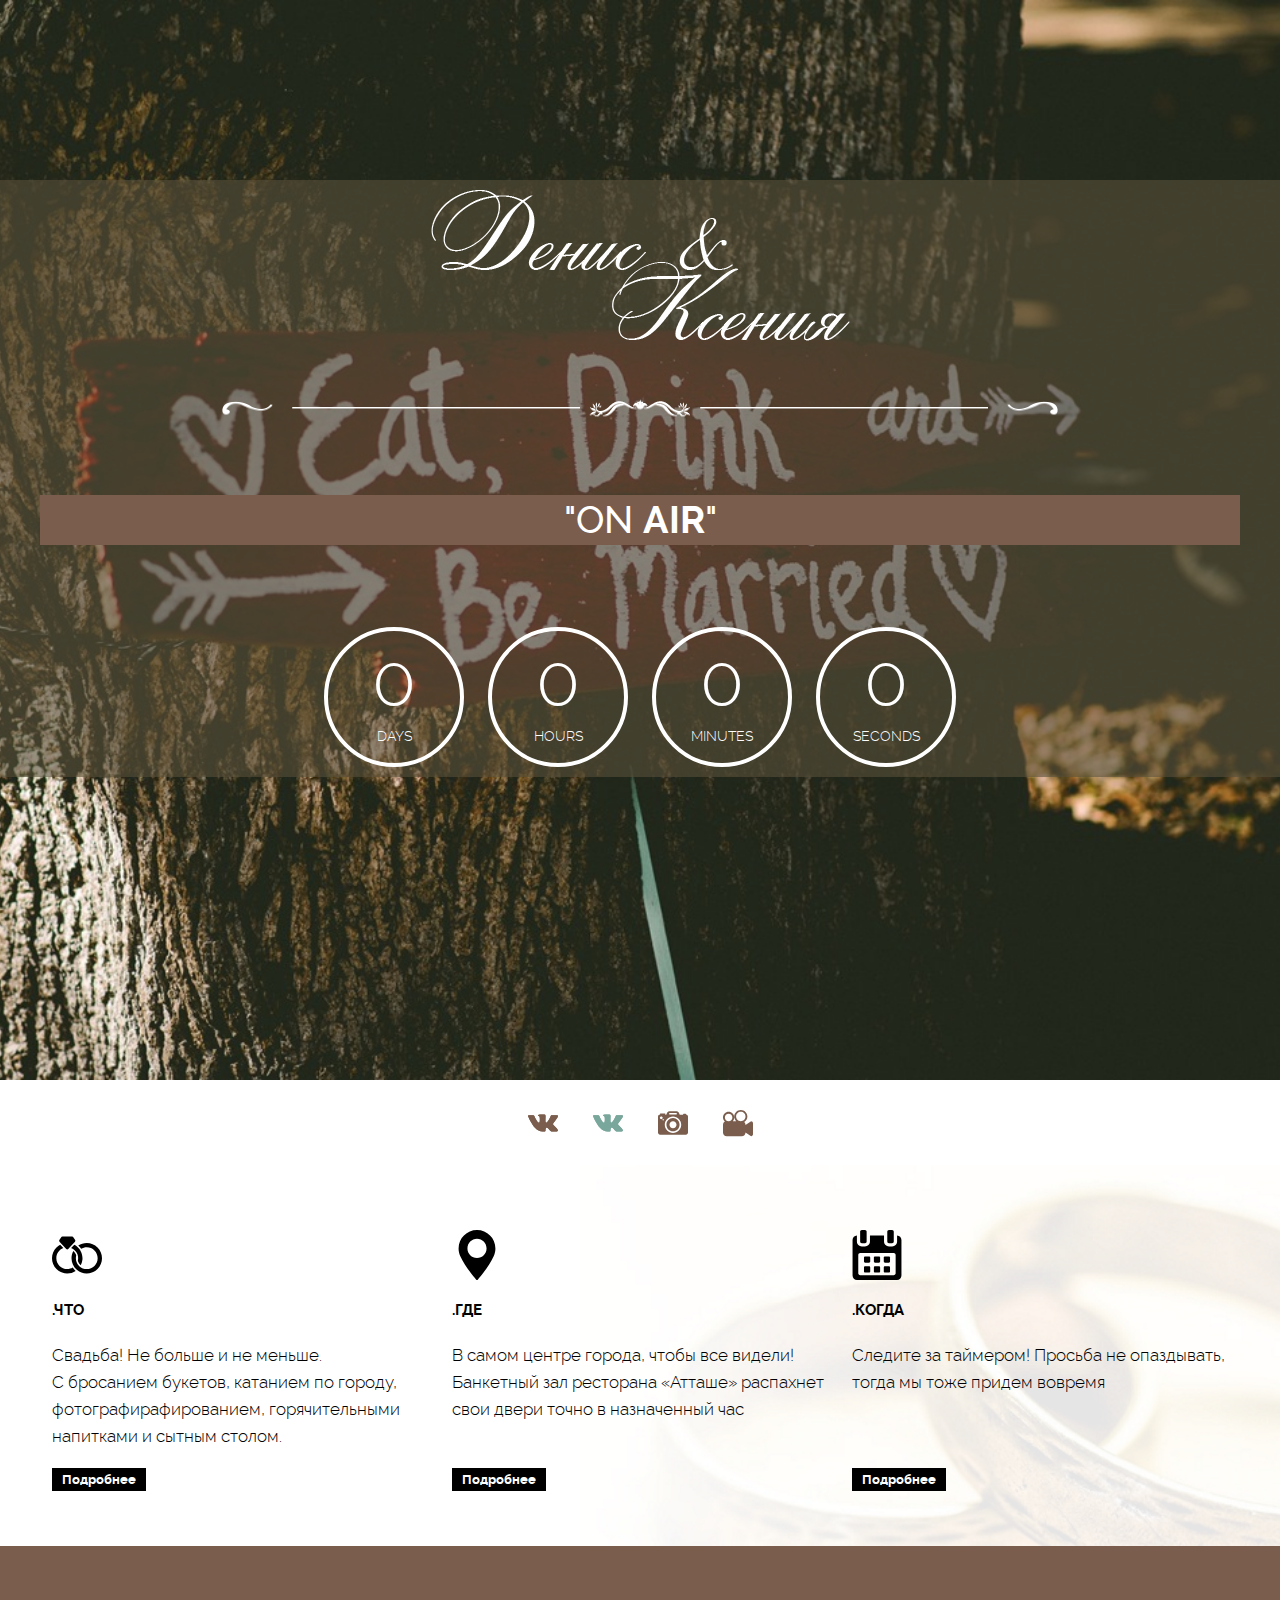
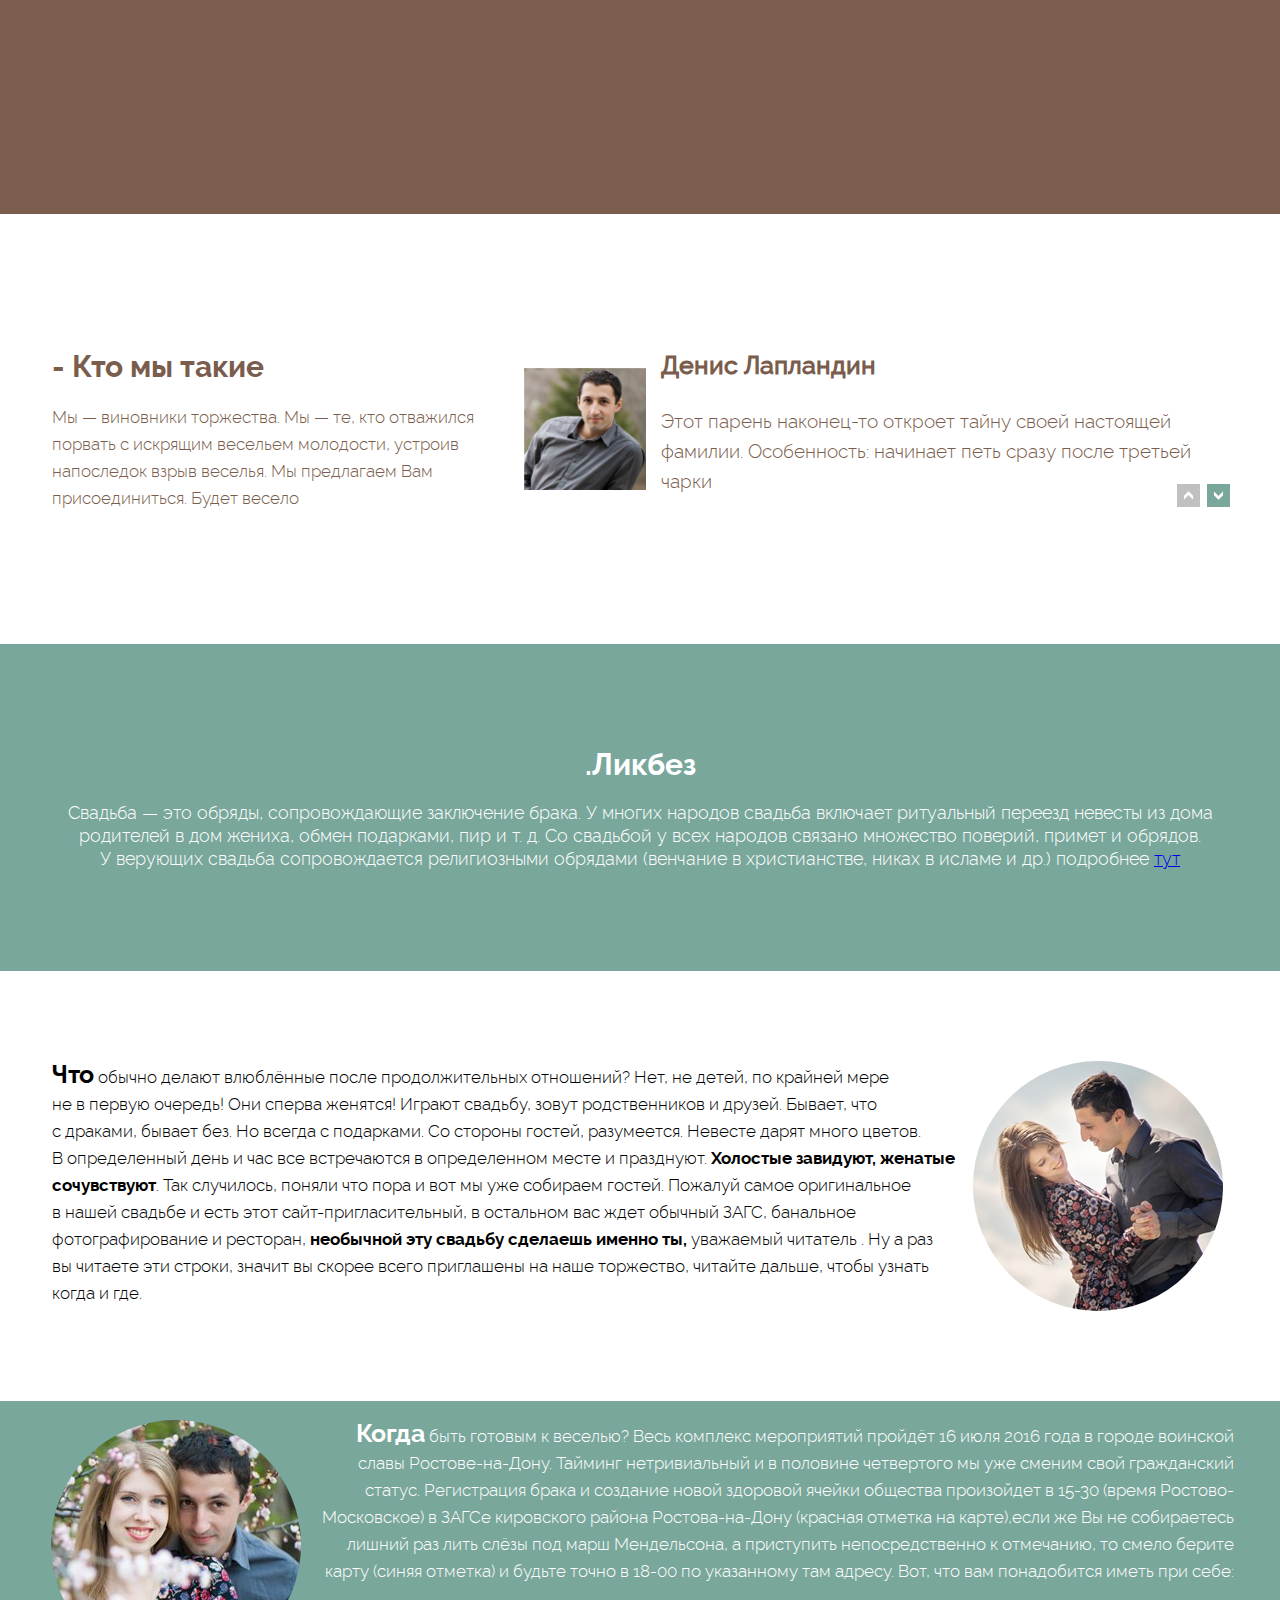
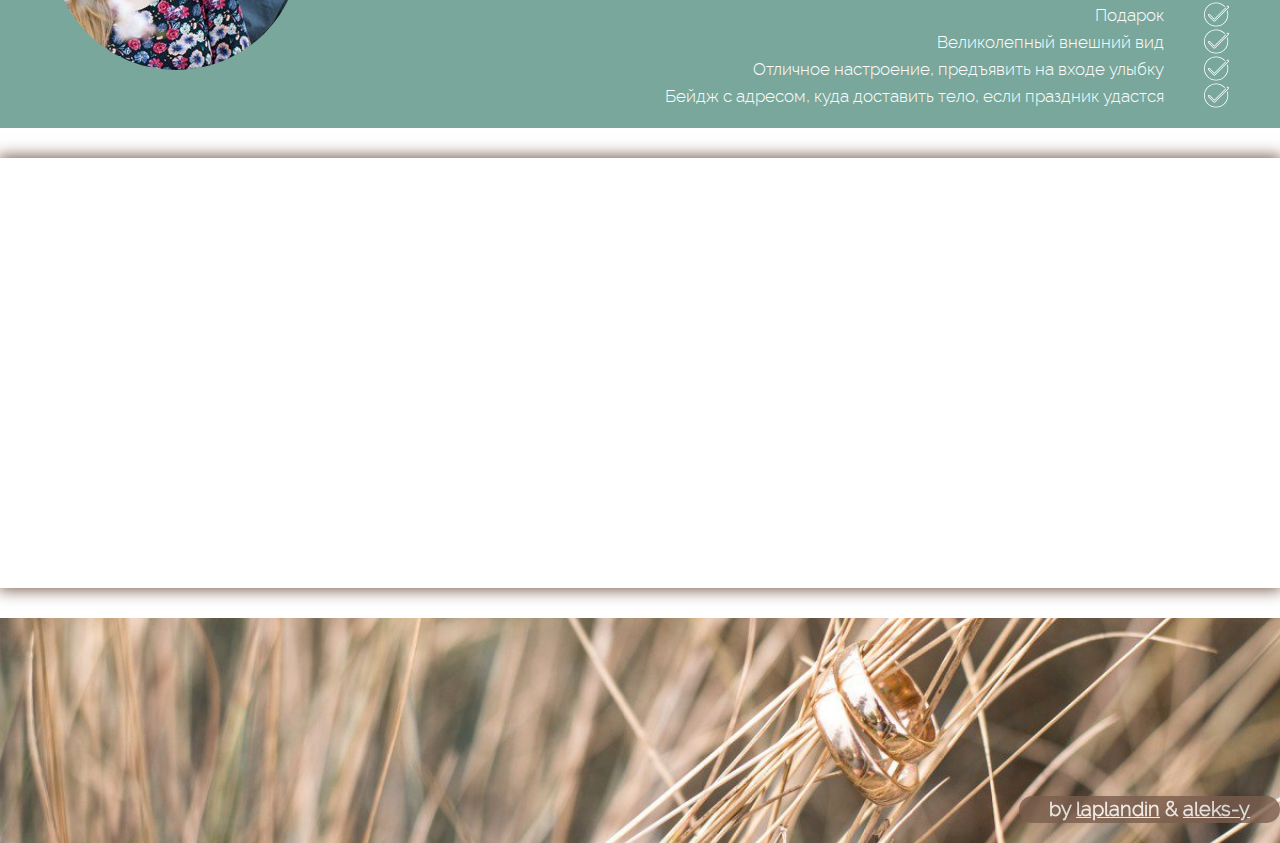
<file: index.html>
<!DOCTYPE html>
<html lang="ru">
<head>
  <meta charset="UTF-8">
  <title>Wedding</title>
  <meta name="viewport" content="width=device-width, initial-scale=1.0">
  <meta name="theme-color" content="#7a5d4d">
  <link rel="stylesheet" type="text/css" href="css/normalize.css">
  <link rel="stylesheet" type="text/css" href="css/style.css">
  <link rel="stylesheet" type="text/css" href="css/fonts.css">
  <link rel="stylesheet" type="text/css" href="css/media.css">
  </head>
<body>

  <div class="slider">
      <div class="logo-wrapper">
        <div class="logo container">
          <div class="logo-name">
            <img src="img/logo-names.png" alt="Денис и Ксения">
            <img src="img/logo-line.png" alt="">
          </div>
        </div>
      </div>
      <div class="coming-wrapper">
        <div class="coming container">
          <p>&quot;Coming <span>soon...</span>&quot;</p>
          <p class="soon" id="soon">&quot;ON <span>AIR</span>&quot;</p>
          <ul class="timer">
            <li class="days"><span id="day">27</span><br>days</li>
            <li class="hours"><span id="hour">15</span><br>hours</li>
            <li class="minutes"><span id="min">44</span><br>minutes</li>
            <li class="seconds"><span id="sec">12</span><br>seconds</li>
          </ul>
        </div>
      </div>
      <script type="text/javascript" charset="utf-8" src="js/script.js"></script>
  </div>

  <main class="content">
    <div class="social-wrapper">
      <div class="social container">
        <ul>
          <li><a class="social-icon social-vk-him" href="http://vk.com/id15290535" title="Денис"></a></li>
          <li><a class="social-icon social-vk-her" href="http://vk.com/id95440802" title="Ксения"></a></li>
          <li><a class="social-icon social-photo" href="http://vk.com/bakaruk_foto" title="Фотограф"></a></li>
          <li><a class="social-icon social-video" href="http://vk.com/artlifefilms" title="Видеограф"></a></li>
        </ul>
      </div>
    </div>
    <div class="annotation-wrapper">
      <div class="annotation container">
        <article class="annotation-article">
          <h3 class="annotation-header">.Что</h3>
          <p class="annotation-text">Свадьба! Не&nbsp;больше и&nbsp;не&nbsp;меньше. С&nbsp;бросанием букетов, катанием по&nbsp;городу, фотографирафированием, горячительными напитками и&nbsp;сытным
столом.</p>
          <a data-scroll="Linear" href="#what" class="btn">Подробнее</a>
        </article>
        <article class="annotation-article">
          <h3 class="annotation-header">.Где</h3>
          <p class="annotation-text">В&nbsp;самом центре города, чтобы все видели!
Банкетный зал ресторана &laquo;Атташе&raquo; распахнет свои двери точно в&nbsp;назначенный час</p>
          <a data-scroll href="#where" class="btn">Подробнее</a>
        </article>
        <article class="annotation-article">
          <h3 class="annotation-header">.Когда</h3>
          <p class="annotation-text">Следите за&nbsp;таймером! Просьба не&nbsp;опаздывать,
тогда мы&nbsp;тоже придем вовремя</p>
          <a data-scroll href="#when" class="btn">Подробнее</a>
        </article>
      </div>
    </div>

    <div class="brown-wrapper brown">
      <div class="parallax container">
        <!-- <div class="parallax__group">
          <div class="parallax__layer parallax__layer-back">
            ...
          </div>
          <div class="parallax__layer parallax__layer-base">
            ...
          </div>
        </div>
        <div class="parallax__group">
          ...
        </div> -->
      </div>
    </div>

     <div class="white-wrapper">
      <div class="about container">
        <div class="about-us">
          <h2 class="about-us-header">- Кто мы такие</h2>
          <p class="about-us-text">Мы&nbsp;&mdash; виновники торжества. Мы&nbsp;&mdash; те, кто отважился порвать
с&nbsp;искрящим весельем молодости, устроив напоследок взрыв веселья. Мы&nbsp;предлагаем
Вам присоединиться. Будет весело</p>
        </div>
        <div class="about-slider">  <!-- экран слайдера -->
          <input type="radio" name="slider-control" id="prev" checked="">
          <input type="radio" name="slider-control" id="next">
         <div class="about-slides">   <!--двигаемый контейнер с дивами -->
            <div class="about-slider-him">
            <img class="portrait js-ava-he" src="img/den-popup.jpg" alt="Жених" class="him">
              <!-- опционально увеличение фото при клике и обратно -->
              <div class="box">
                <h6 class="him-header">Денис Лапландин</h6>
                <p class="him-text">Этот парень наконец-то откроет тайну своей настоящей фамилии.
                Особенность: начинает петь сразу после третьей чарки</p>
              </div>
            </div>
            <div class="about-slider-her">
              <img class="portrait js-ava-she" src="img/kseniya.jpg" alt="Невеста" class="her">
              <div class="box">
                <h6 class="her-header">Ксения будущая Лапландина</h6>
                <p class="him-text">Девушка мечты, ум, страсть и&nbsp;красота в&nbsp;одном флаконе.
Особенность: вместо того, чтобы унимать поющего жениха, начинает ему подпевать</p>
              </div>
            </div>
        </div>
          <div class="slider-control">
            <label for="prev"></label>
            <label for="next"></label>
          </div>
        </div>
      </div>
    </div>
<div class="overlay" id="overlay">

</div>
<div class="popup-him">
  <a href="#" class="close-he">X</a>
   <img src="img/den-popup.jpg" alt="" />
</div>
<div class="popup-her">
  <a href="#" class="close-her">X</a>
   <img src="img/kseniya.jpg" alt="" />
</div>


     <div class="green-wrapper">
      <div class="definition container">
        <!-- можно добавить иконку -->
        <h2 class="definition-header">.Ликбез</h2>
        <p class="definition-text"> Свадьба&nbsp;&mdash; это обряды, сопровождающие заключение брака.
У&nbsp;многих народов свадьба включает ритуальный переезд невесты из&nbsp;дома
родителей в&nbsp;дом жениха, обмен подарками, пир и&nbsp;т.&nbsp;д.
Со&nbsp;свадьбой у&nbsp;всех народов связано множество поверий, примет и&nbsp;обрядов.
У&nbsp;верующих свадьба сопровождается религиозными обрядами (венчание в
христианстве, никах в&nbsp;исламе и&nbsp;др.) подробнее
          <a href="https://ru.wikipedia.org/wiki/%D0%A1%D0%B2%D0%B0%D0%B4%D1%8C%D0%B1%D0%B0" class="definition-wiki">тут</a></p>
      </div>
    </div>

<a id="what"></a>
    <div class="white-wrapper">

      <div class="more-what container">
        <div class="what-image">
          <!-- <img src="img/we-img.jpg" alt=""> -->
        </div>
        <p>
          <span>Что</span> обычно делают влюблённые после продолжительных отношений? Нет, не&nbsp;детей, по&nbsp;крайней мере не&nbsp;в&nbsp;первую очередь!
Они сперва женятся! Играют свадьбу, зовут родственников и&nbsp;друзей. Бывает, что с&nbsp;драками, бывает без.
Но&nbsp;всегда с&nbsp;подарками. Со&nbsp;стороны гостей, разумеется. Невесте дарят много цветов. В&nbsp;определенный день и&nbsp;час
все встречаются в&nbsp;определенном месте и&nbsp;празднуют. <span>Холостые завидуют, женатые сочувствуют</span>.

Так случилось, поняли что пора и&nbsp;вот мы&nbsp;уже собираем гостей. Пожалуй самое оригинальное в&nbsp;нашей свадьбе
и&nbsp;есть этот сайт-пригласительный, в&nbsp;остальном вас ждет обычный ЗАГС, банальное фотографирование и&nbsp;ресторан,
<span>необычной эту свадьбу сделаешь именно&nbsp;ты,</span> уважаемый читатель&nbsp;. Ну а&nbsp;раз вы&nbsp;читаете эти строки, значит вы
скорее всего приглашены на&nbsp;наше торжество, читайте дальше, чтобы узнать когда и&nbsp;где.
        </p>

      </div>
    </div>
  <a name="when" id="when"></a>
      <div class="green-wrapper">

        <div class="more-when container">
          <div class="when-image">
            <!-- <img src="img/1.jpg" alt="" /> -->
          </div>
          <p>
            <span>Когда</span> быть готовым к&nbsp;веселью? Весь комплекс мероприятий пройдёт 16&nbsp;июля 2016 года в&nbsp;городе воинской славы Ростове-на-Дону.
Тайминг нетривиальный и&nbsp;в&nbsp;половине четвертого мы&nbsp;уже сменим свой гражданский статус. Регистрация брака и&nbsp;создание новой здоровой ячейки общества
произойдет в&nbsp;15-30 (время Ростово-Московское) в&nbsp;ЗАГСе кировского района Ростова-на-Дону (красная отметка на карте),если&nbsp;же Вы&nbsp;не&nbsp;собираетесь лишний раз лить слёзы под марш Мендельсона, а&nbsp;приступить непосредственно к&nbsp;отмечанию,
то&nbsp;смело берите карту (синяя отметка) и&nbsp;будьте точно в&nbsp;18-00 по&nbsp;указанному там адресу. Вот, что вам понадобится иметь при себе:
            <ul>
              <li>Подарок</li>
              <li>Великолепный внешний вид</li>
              <li>Отличное настроение, предъявить на входе улыбку</li>
              <li>Бейдж с адресом, куда доставить тело, если праздник удастся</li>
            </ul>
          </p>
        </div>
      </div>
      <a name="where" id="where"></a>
      <div class="more-where">

        <div class="where-map" id="yandex-map">

        </div>
      </div>
      <div class="more-where-mobile">

        <div class="where-map-mobile">

        </div>
      </div>

  </main>
  <footer >

      <h3>by <a href="https://vk.com/id15290535">laplandin</a> & <a href="https://vk.com/id7076917">aleks-y</a></h3>

        <!-- Фоновое изображение + прогрессивно форма для поп-апа с приглашением -->

  </footer>
  <script type="text/javascript" charset="utf-8" src="js/smooth-scroll.js"></script>

  <script type="text/javascript" charset="utf-8" async src="https://api-maps.yandex.ru/services/constructor/1.0/js/?sid=3khwYymrN3bzb20hm_qhrAiiXiXCYqCT&width=100%&lang=ru_RU&sourceType=constructor&scroll=false&id=yandex-map"></script>
  <script>smoothScroll.init();</script>

</body>
</html>
</file>
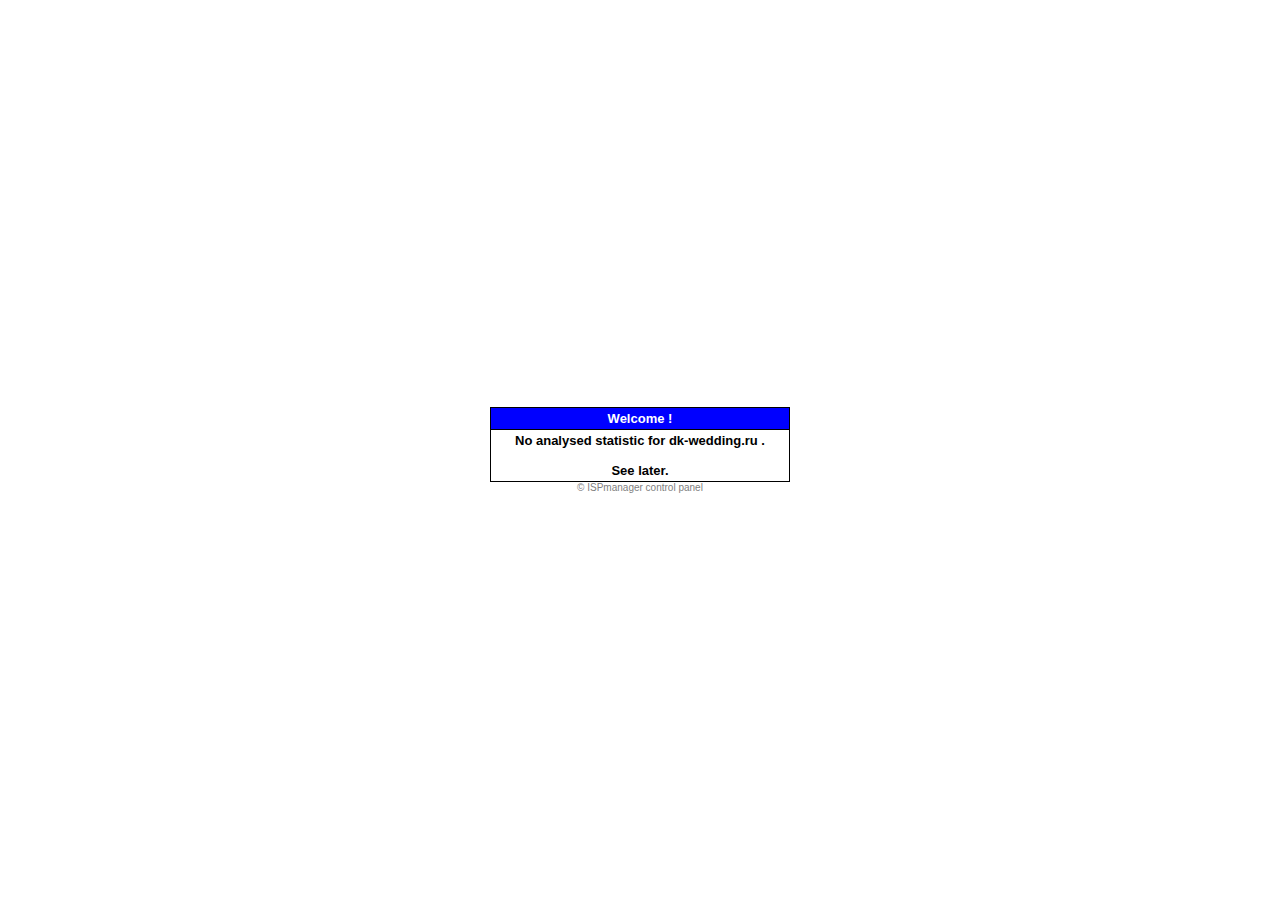
<file: webstat/index.html>
<!DOCTYPE HTML PUBLIC "-//W3C//DTD HTML 4.01 Transitional//EN">

<html>
<body bgcolor="#FFFFFF">
<table border=0 width=100% height=100%>
<tr>
	<td align=center><table border=0 cellpadding=0 cellspacing=0 width=300>
	<tr><td bgcolor=#000000><table border=0 cellpadding=3 cellspacing=1 width=300>
	<tr>
		<td align=center bgcolor=#0000FF><font color=#FFFFFF face='Verdana, Arial, Helvetica, sans-serif' size=2><b>Welcome !</b></font></td>
	</tr>
	<tr>
		<td align=center bgcolor=#FFFFFF><font color=#000000 face='Verdana, Arial, Helvetica, sans-serif' size=2><b>No analysed statistic for dk-wedding.ru .<br><br>See later.</b></font></td>
	</tr>
	</table></td></tr></table>
	<a href="http://ispsystem.com" target="_blank" style="text-decoration: none;"><font color=gray face='Verdana, Arial, Helvetica, sans-serif' size=1>&copy; ISPmanager control panel</font></a>
	</td>
</tr>
</table>
</body>
</html>
</file>
<file: css/style.css>
body,
ul,
li {
  padding: 0;
  margin: 0;
}

body {
  font-family: 'ralewaylight', 'Arial', sans-serif;
  font-size: 17px;
  line-height: 27px;
  color: black;
}
.coming {
  text-align: center;
  width: auto;
}
.coming p {
  font-family: 'ralewaymedium', 'Arial', sans-serif;
  font-size: 38px;
  line-height: 50px;
  color: white;
  margin-top: 50px;
  margin-bottom: 82px;
}

.coming p span {
  font-family: 'ralewaybold', 'Arial', sans-serif;
  font-size: 38px;
  line-height: 25px;
  color: white;
}

.soon {
  display: none;
}

.visible {
  display: block;

  background-color: #7a5d4d;
  -webkit-animation: blink 2.5s linear infinite;
  animation: blink 2.5s linear infinite;
}

.visible span {
  -webkit-animation: blink 2.5s linear infinite;
  animation: blink 2.5s linear infinite;
}

@-webkit-keyframes blink {
  0% { color: rgb(50, 0, 0); }
  50% { color: rgb(183, 165, 114); }
  100% { color: rgb(50, 0, 0); }
}
@keyframes blink {
  0% { color: rgb(50, 0, 0); }
  50% { color: rgb(183, 65, 14); }
  100% { color: rgb(50, 0, 0); }
}

.slider {
  min-height: 100vh;
  padding-top: 20vh;
  background-color: #7a5d4d;
  background-position: center;
  background-repeat: no-repeat;
  background-size: cover;

  -webkit-animation-name: slide;

          animation-name: slide;
  -webkit-animation-duration: 17s;
          animation-duration: 17s;
  -webkit-animation-iteration-count: infinite;
          animation-iteration-count: infinite;
}

.slider::before,
.slider::after {
  content: '';

  visibility: hidden;
}

.slider::before {
  background-image: url("../img/slider/2min.jpg");
}

.slider::after {
  background-image: url("../img/slider/4min.jpg");
}

.slider-onAir {
  min-height: 100vh;
  padding-top: 20vh;
  background-color: #7a5d4d;
  background-image: url(../img/wedding-day.jpg);
  background-position: center;
  background-repeat: no-repeat;
  background-size: cover;
}

.logo-wrapper, .coming-wrapper {
  padding-top: 10px;
  padding-bottom: 10px;
  position: relative;
  background-color: rgba(89, 80, 58, 0.6);
}
@-webkit-keyframes slide {
  0%, 10%, 100%
   {
    background-image: url("../img/slider/1min.jpg");
  }

  33%
   {
    background-image: url("../img/slider/4min.jpg");
  }

  66%
   {
    background-image: url("../img/slider/2min.jpg");
  }
}
@keyframes slide {
  0%, 10%, 100%
   {
    background-image: url("../img/slider/1min.jpg");
  }

  33%
   {
    background-image: url("../img/slider/4min.jpg");
  }

  66%
   {
    background-image: url("../img/slider/2min.jpg");
  }
}
.timer {
  display: block;
  margin: 0 auto;
  padding: 0;
  font-size: 0;
  text-align: center;
}
.timer ul {
  display: block;
  font-size: 0;
  /*white-space: nowrap;*/

}
.timer li {
  display: inline-block;
  border: 4px solid white;
  width: 140px;
  height: 140px;
  border-radius: 50%;
  box-sizing: border-box;
  vertical-align: bottom;
  font-size: 14px;
  line-height: 10px;
  color: white;
  text-transform: uppercase;
  margin-right: 24px;
}
.timer li:last-child {
  margin-right: 0;
}
.timer li span {
  font-size: 72px;
  line-height: 100px;
}
.container {
  max-width: 1200px;
  margin: 0 auto;
  /*ширина макета 1200*/
}
.clearfix::after {
  content:"";
  display: table;
  clear: both;
}

.social-wrapper {
  height: auto;
  width: 100%;
  background: white;
  overflow: auto;
}
.annotation-wrapper {
  display: -webkit-box;
  display: -ms-flexbox;
  display: flex;
  -webkit-box-pack: center;
      -ms-flex-pack: center;
          justify-content: center;
  -webkit-box-align: center;
      -ms-flex-align: center;
          align-items: center;
  min-height: 381px;
  width: 100%;
  background: url(../img/wedding-rings-gradient.png) center no-repeat;
  background-size: cover;
  overflow: auto;
}
.brown-wrapper {
  display: -webkit-box;
  display: -ms-flexbox;
  display: flex;
  -webkit-box-align: center;
      -ms-flex-align: center;
          align-items: center;
  height: 268px;
  width:100%;
  background-color: #7a5d4d;
  overflow: auto;
}
.white-wrapper {
  display: -webkit-box;
  display: -ms-flexbox;
  display: flex;
  -webkit-box-align: center;
      -ms-flex-align: center;
          align-items: center;
  min-height: 430px;
  width: 100%;
  background-color: white;
  box-sizing: border-box;
  overflow: auto;
}
.green-wrapper {
  display: -webkit-box;
  display: -ms-flexbox;
  display: flex;
  -webkit-box-align: center;
      -ms-flex-align: center;
          align-items: center;
  min-height: 327px;
  width: 100%;
  overflow: auto;
  background-color: #79a79b;
}
.logo-name {
  margin: 0 auto;
  max-width: 836px;
  text-align: center;
  box-sizing: border-box;
}
.logo-name img {
  display: inline-block;
  max-width: 100%;
}
.logo-name img:last-child {
  width: 100%;
  margin-top: 50px;
}
.he {
  display: block;
  margin: 0 auto;
  padding-top: 10%;
}

.social {
  width:auto;
  text-align: center;
  margin: 15px auto;

  font-size: 0;
}

.social li {
  display: inline-block;
  vertical-align: middle;

  font-size: 14px;
}

.social li:not(:last-child) {
  margin-right: 10px;
}

.social li a {
  display: block;
  width: 55px;
  height: 55px;
  box-sizing: border-box;

  border-width: 0px;
  border-radius: 50%;
  background-position: center;
  background-repeat: no-repeat;
  background-size: 30px 30px;

  -webkit-transition: 0.3s;

  transition: 0.3s;
}

.social-vk-him {
  background-image: url('../img/icons/icon-social-vk-him.svg');
  border-color: #7a5d4d;
}

.social-vk-her {
  background-image: url('../img/icons/icon-social-vk-her.svg');
  border-color: #79a79b;
}

.social-photo {
  background-image: url('../img/icons/photo-camera.svg');
  border-color: #7a5d4d;
}

.social-video {
  background-image: url('../img/icons/movie-symbol-of-video-camera.svg');
  border-color: #7a5d4d;
}

.social li a:hover {
  border-width: 4px;
  border-style: solid;
}
.annotation {
  display: -webkit-box;
  display: -ms-flexbox;
  display: flex;
  -ms-flex-wrap: wrap;
      flex-wrap: wrap;
  -webkit-box-pack: justify;
      -ms-flex-pack: justify;
          justify-content: space-between;;
}
.annotation h3 {
  font-family: 'ralewaybold', 'Arial', sans-serif;
  font-size: 15px;
  line-height: 30px;
  text-transform: uppercase;
}
.annotation article {
  position: relative;
  -ms-flex-preferred-size: 250px;
      flex-basis: 250px;
  -webkit-box-flex: 1;
      -ms-flex-positive: 1;
          flex-grow: 1;
  padding-left: 12px;
  padding-right: 12px;
  padding-top: 60px;
}
.annotation article::before {
  content: '';
  display: block;
  position: absolute;
  left: 12px;
  top: 10px;
  width: 50px;
  height: 50px;
  background-image: url("../img/icons/placeholder-filled-point.svg");
  background-size: 50px 50px;
}
.annotation article:first-child::before {
  background-image: url("../img/icons/valentine-day.svg");
}
.annotation article:last-child::before {
  background-image: url("../img/icons/calendar.svg");
}
.annotation-text {
  padding-bottom: 24px;
}
.annotation article a {
  display: inline-block;
  position: absolute;
  bottom: 0;
  left: 12px;
  margin-top: 12px;
  padding: 0 10px;
  background-color: black;
  font-family: 'ralewaybold', 'Arial', sans-serif;
  text-decoration: none;
  font-size: 13px;
  line-height: 23px;
  color: white;
  width: auto;
}
.parallax {
  height: 268px;
}
.about {
  display: -webkit-box;
  display: -ms-flexbox;
  display: flex;
  -webkit-box-align: center;
      -ms-flex-align: center;
          align-items: center;
  -ms-flex-wrap: wrap;
      flex-wrap: wrap;
  color: #7a5d4d;
}
.about-us {
  padding-left: 12px;
  -webkit-box-flex: 2;
      -ms-flex-positive: 2;
          flex-grow: 2;
  -ms-flex-preferred-size: 450px;
      flex-basis: 450px;
  width: 40%;
  font-size: 17px;
}
.about-us h2 {
  font-family: 'ralewaybold', 'Arial', sans-serif;
  font-size: 30px;
  line-height: 25px;
}
.about-slider h6 {
  font-family: 'ralewaymedium', 'Arial', sans-serif;
  font-size: 25px;
  line-height: 45px;
}
.about-slider {
  -webkit-box-flex: 3;
      -ms-flex-positive: 3;
          flex-grow: 3;
  position: relative;
  z-index: 5;
  width: 60%;
  height: 175px;
  overflow: hidden;
  font-size: 15px;
}
.about-slides {
  width: 100%;
  height: 350px;
  -webkit-transition: -webkit-transform 0.8s ease;
  transition: -webkit-transform 0.8s ease;
  transition: transform 0.8s ease;
  transition: transform 0.8s ease, -webkit-transform 0.8s ease;
}
.about-slider-him, .about-slider-her {
  display: -webkit-box;
  display: -ms-flexbox;
  display: flex;
  -webkit-box-align: center;
      -ms-flex-align: center;
          align-items: center;
  height: 175px;
  padding-left: 15px;
  box-sizing: border-box;
  font-size: 19px;
  line-height: 30px;
}
.about input {
  display: none;
}
.slider-control {
  background: #bbb;
}
.about label {
  position: absolute;
  z-index: 6;
  bottom:10px;
  width: 23px;
  height: 23px;
  cursor: pointer;
  background: #79a79b;
}
.about label:first-child {
  right: 40px;
  background-image: url(../img/prev.png);
  background-repeat: no-repeat;
  background-position: center;
}
.about label:last-child {
  right: 10px;
  background-image: url(../img/next.png);
  background-repeat: no-repeat;
  background-position: center;
}
#prev:not(:checked) ~ .slider-control label[for="prev"]:hover,
#next:not(:checked) ~ .slider-control label[for="next"]:hover {
  background-color: #7a5d4d;
}
#prev:checked ~ .slider-control label[for="prev"],
#next:checked ~ .slider-control label[for="next"]  {
  background-color: #c0c0c0;
}
#prev:checked ~ .about-slides {
  -webkit-transform: translateY(0);
          transform: translateY(0);

}
#next:checked ~ .about-slides {
  -webkit-transform: translateY(-175px);
          transform: translateY(-175px);
}
.portrait  {
  display: inline-block;
  margin-right: 15px;
  max-width: 17%;
  float: left;
  cursor: pointer;
}
.box h6 {
  padding: 0;
  margin: 0;
}
.definition {
  font-size: 18px;
  line-height: 23px;
  color: white;
}
.definition h2 {
  font-family: 'ralewaybold', 'Arial', sans-serif;
  font-size: 30px;
  line-height: 25px;

}
.btn:hover {
  background-color: #7a5d4d;
}

 /*началор стилей модальных окон*/

.overlay {
  top: 0;
  right: 0;
  left: 0;
  bottom: 0;
  z-index: 10;
  display: none;

  background-color: rgba(0, 0, 0, 0.65);
  position: fixed;
  cursor: default;
}
.overlay-on {
  display: block;
}
.popup-him, .popup-her {
  top: -100%;
  right: 0;
  left: 50%;
  margin: 0;
  width: 85%;
  min-width: 320px;
  max-width: 500px;
  max-height: 500px;
  min-height: 320px;
  position: fixed;
  padding: 20px;
  border: 2px solid #7a5d4d;

  background-color: rgba(255, 255, 255, 0.5);
  box-shadow: 0 15px 20px rgba(0, 0, 0, 0.22);
  z-index: 20;
  -webkit-transition: -webkit-transform 0.7s ease-out;
  transition: -webkit-transform 0.7s ease-out;
  transition: transform 0.7s ease-out;
  transition: transform 0.7s ease-out, -webkit-transform 0.7s ease-out;
  -webkit-transform: translate(-50%, -500%);
          transform: translate(-50%, -500%);
}
.click-popup {
  -webkit-transform: translate(-50%, 0);
          transform: translate(-50%, 0);
  top:15%;
}
.close-he, .close-her {
  top: -10px;
  right: -10px;
  width: 20px;
  height: 20px;
  position: absolute;
  padding: 0;
  border: 2px solid #ccc;
  border-radius: 15px;
  background-color: rgba(61, 61, 61, 0.8);
  box-shadow: 0px 0px 10px #000;
  color: rgba(255, 255, 255, 0.9);
  text-align: center;
  text-decoration: none;
  line-height: 21px;
  font-weight: bold;
  -webkit-transition: all ease .5s;
  transition: all ease .5s;

}
.close-he:hover, .close-her:hover {
  background-color: rgba(252, 20, 0, 0.8);
  -webkit-transform: rotate(360deg);
          transform: rotate(360deg);
}
.popup-him img, .popup-her img {
  max-width: 100%;
}





.definition {
  text-align: center;
}

footer {
  height: 25vh;
  width: 100%;
  background-image: url(../img/wedding-footer.jpg);
  background-position: center;
  background-repeat: no-repeat;
  background-size: cover;
}

.more-where {
  height: 430px;
  border-bottom: 30px solid white;
  border-top: 30px solid white;
}

.more-where-mobile {
  display: none;
  height: 430px;
  border-bottom: 30px solid white;
  border-top: 30px solid white;
}

#yandex-map {
  width: 100%;
  height: 100%;
  box-shadow: 0px 0px 15px 2px #7a5d4d;
}
.more-what {
  /*padding-right: 20%;*/
  padding-left: 12px;
  box-sizing: border-box;
}
.more-when {
  padding-right: 12px;
  text-align: right;
  color: white;
}
.more-when ul {
  list-style: none;
}

.more-when li {
  position: relative;
  padding-right: 70px;
}

.more-when li::after {
  content: '';
  position: absolute;
  right: 5px;
  top: 0;
  width: 25px;
  height: 25px;
  background-image: url("../img/icons/check-mark.svg");
  background-size: 25px 25px;
}
.what-image {
  float: right;
  background-image: url(../img/2.jpg);

}
.when-image {
  float: left;
  background-image: url(../img/1.jpg);
}
.more-when span, .more-what span {
  font-family: 'ralewaybold', 'Arial', sans-serif;
}
.more-when span:first-child, .more-what span:first-child {
  font-size: 25px;
}
[class*="more"]:not([class*=where]) div {
  margin: 17px;
  width: 250px;
  height: 250px;
  border-radius: 50%;
  background-position: center;
  background-repeat: no-repeat;
}
footer {
  display: -webkit-box;
  display: -ms-flexbox;
  display: flex;
  /*height: 100%;*/
  -webkit-box-align: end;
      -ms-flex-align: end;
          align-items: flex-end;
}
footer h3 {
  display: block;
  margin-left: auto;
  padding-right: 30px;
  padding-left: 30px;
  color: white;
  /*text-shadow: 2px 2px rgba(0, 0, 0, 0.5);*/
  background-color: #7a5d4d;
  border-radius: 15px;
  opacity: 0.8;

}
footer a {
  /*text-decoration: none;*/
  color: white;
}
footer a:hover {

  color: #79a79b;
  /*text-shadow: 3px 3px 2px rgba(0, 0, 0, 0.8);*/
}
footer a:active {
  color: black;
  font-size: 20px;
  text-shadow: 2px 1px rgba(255, 255, 255, 0.5);
}
</file>
<file: css/fonts.css>
/* Generated by Font Squirrel (https://www.fontsquirrel.com) on May 23, 2016 */



@font-face {
    font-family: 'ralewaybold';
    src: url('../fonts/raleway-bold-webfont.woff2') format('woff2'),
         url('../fonts/raleway-bold-webfont.woff') format('woff');
    font-weight: normal;
    font-style: normal;

}




@font-face {
    font-family: 'ralewaymedium';
    src: url('../fonts/raleway-medium-webfont.woff2') format('woff2'),
         url('../fonts/raleway-medium-webfont.woff') format('woff');
    font-weight: normal;
    font-style: normal;

}




@font-face {
    font-family: 'ralewaythin';
    src: url('../fonts/raleway-thin-webfont.woff2') format('woff2'),
         url('../fonts/raleway-thin-webfont.woff') format('woff');
    font-weight: normal;
    font-style: normal;

}


@font-face {
    font-family: 'ralewaylight';
    src: url('../fonts/raleway-light-webfont.woff2') format('woff2'),
         url('../fonts/raleway-light-webfont.woff') format('woff');
    font-weight: normal;
    font-style: normal;

}
</file>
<file: css/media.css>
@media only screen and (max-device-width:480px) {
  .slider {
    min-height: 600px;
    padding-top:0;
  }
  .slider-onAir {
    padding-top: 0;
    min-height: 600px;
    background-color: #7a5d4d;
    background-image: url(../img/wedding-day-mobile.jpg);
  }
  .annotation article::before {
    content: '';
    display: block;
    position: absolute;
    left: 50%;
    top: 10px;
    width: 50px;
    height: 50px;
    /*background-image: url("../img/icons/placeholder-filled-point.svg");
    background-size: 50px 50px;*/
    -webkit-transform: translatex(-50%);
            transform: translatex(-50%);
  }
  .annotation p {
    text-align: left;
  }

  #soon {
    margin-bottom: 82px;
  }

  .annotation article a {
    margin-bottom: 14px;
  }
  .brown {
    display: none;
  }
  .logo-wrapper, .coming-wrapper {
    margin-left: 15px;
    margin-right: 15px;
  }
.logo-name img:last-child {
  width: 100%;
  margin-top: 20px;
}
 .coming p {
  font-family: 'ralewaymedium', 'Arial', sans-serif;
  font-size: 30px;
  line-height: 60px;
  color: white;
  margin: 0;
  padding: 0;
}
.coming p span {
  font-weight: bold;
}

  .timer ul {
    display: -webkit-box;
    display: -ms-flexbox;
    display: flex;
    -ms-flex-wrap: wrap;
        flex-wrap: wrap;
  }
  .timer li {
    border: 3px solid white;
    width: 100px;
    height: 100px;

    border-radius: 50%;
    /*flex-grow: 2;*/
    vertical-align: bottom;
    font-size: 12px;
    line-height: 10px;
    margin-bottom: 20px;
    margin-right: 0;
    box-sizing: padding-box;

  }
  .timer li:nth-child(odd) {
    margin-right: 45px;
  }


  .timer li span {
    font-size: 50px;
    line-height: 72px;
  }

  .about-slider {
    margin-top: 15px;
    height: 350px;
    padding-bottom: 35px;
/*    padding-bottom: 30px;
*/  }
  .about-slides {

  }
  #prev:checked ~ .about-slides {
    -webkit-transform: translateY(0);
            transform: translateY(0);

  }
  #next:checked ~ .about-slides {
    -webkit-transform: translateY(-385px);
            transform: translateY(-385px);
  }
  .portrait {
    margin: 0 auto;
    padding-right: 15px;
    max-width: 50%;
  }
  .about-slider h6 {
  font-family: 'ralewaymedium', 'Arial', sans-serif;
  font-size: 25px;
  line-height: 30px;
}
  .about-slider-him, .about-slider-her {
    -ms-flex-wrap: wrap;
        flex-wrap: wrap;
    height: 385px;
    font-size: 17px;
    line-height: 25px;
    padding: 0 15px;
  }

  .box {
    -ms-flex-item-align: start;
        align-self: flex-start;
  }
  p.him-text, p.her-text {
    margin: 0;
  }
  .about label {
    position: absolute;
    z-index: 6;
    bottom:10px;
    width: 23px;
    height: 23px;
    cursor: pointer;
    background: #79a79b;
  }
  .definition {
    text-align: center;
    font-size: 16px;
    padding: 0 10px;
    line-height: 20px;
  }
  .more-what, .more-when {
    padding: 17px 17px 0 17px;
    text-align: left;
  }
  .what, .when {
    display: -webkit-box;
    display: -ms-flexbox;
    display: flex;
    -ms-flex-wrap: wrap;
        flex-wrap: wrap;
    -webkit-box-align: start;
        -ms-flex-align: start;
            align-items: flex-start;
    /*justify-content: center;*/
  }
  .when-image, .what-image {
    margin: 0 auto;
    /*margin-top: 17px;*/
    float: none;
  }
  [class*="more"]:not([class*=where]) div {
    margin: auto;
  }

  .more-where {
    display: none;
  }

  .more-where-mobile {
    display: block;
  }

  .where-map-mobile {
    width: 100%;
    height: 100%;
    box-shadow: 0px 0px 15px 2px #7a5d4d;

    background-image: url('../img/map-mobile.jpg');
    background-repeat: no-repeat;
    background-position: center;
  }

  .popup-him, .popup-her {
    min-width: 150px;
    max-width: 250px;
    max-height: 250px;
    min-height: 150px;
  }
  footer {
    height: 250px;
    background-image: url(../img/footer-mobile.jpg);
}
</file>
